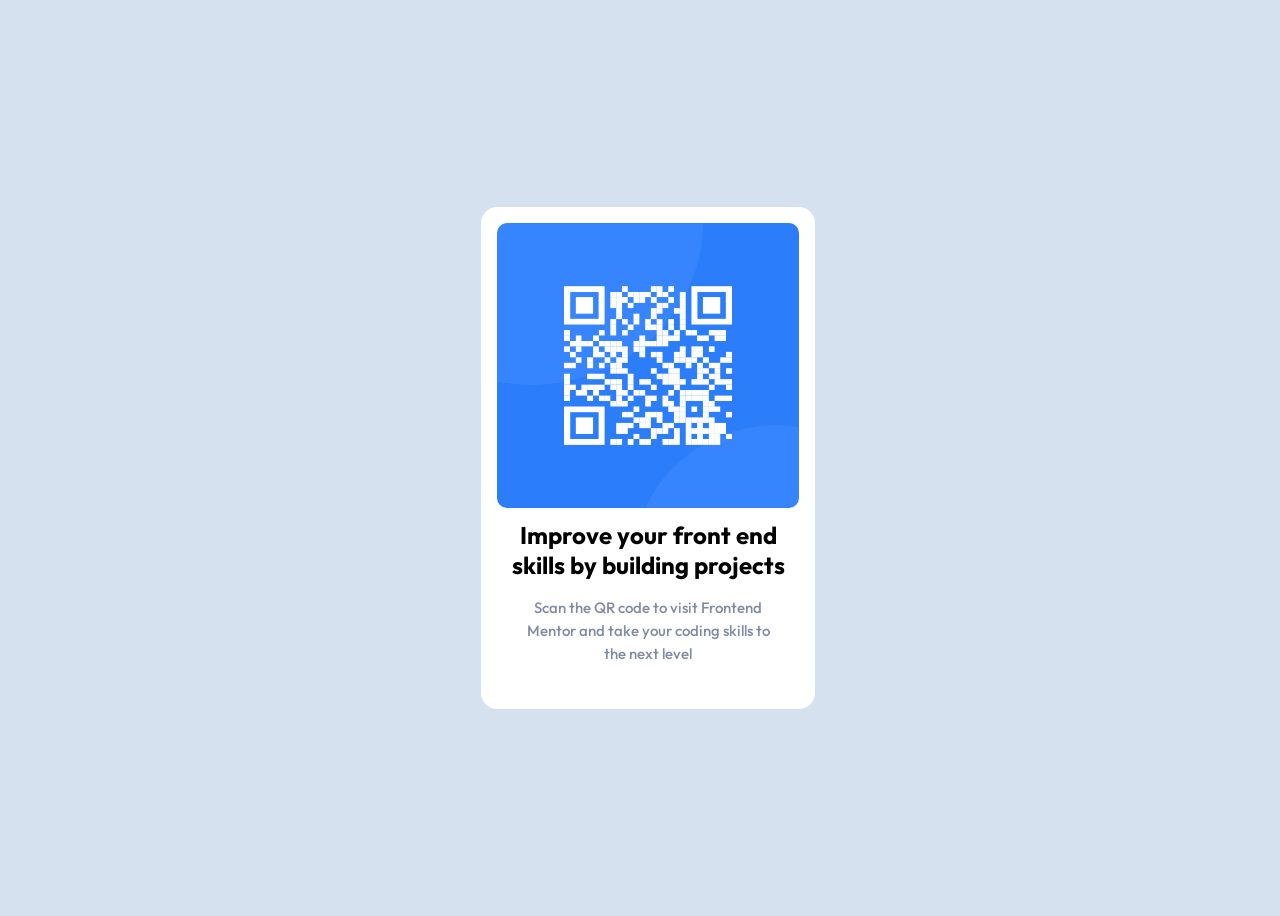
<file: 01. QR-Code-Component/index.html>
<!DOCTYPE html>
<html lang="en">
<head>
    <meta charset="UTF-8">
    <meta name="viewport" co
    content="width=device-width, initial-scale=1.0">
    <link rel="preconnect" href="https://fonts.googleapis.com">
<link rel="preconnect" href="https://fonts.gstatic.com" crossorigin>
<link href="https://fonts.googleapis.com/css2?family=Outfit:wght@100..900&display=swap" rel="stylesheet">
    <title>QR Code</title>
    <link rel="stylesheet" href="style.css">
</head>
<body>
    <div id="main-container">
        
            <img src="assets/images/image-qr-code.png" alt="image-qr-code">
        
    <div class="texts">

        <div class="first-text">
            <h2>Improve your front end skills by building projects</h2>
        </div>

        <div class="second-text">
            Scan the QR code to visit Frontend <br>Mentor and take your coding skills to <br> the next level
        </div>
    </div>


    
    </div>
</body>
</html>
</file>
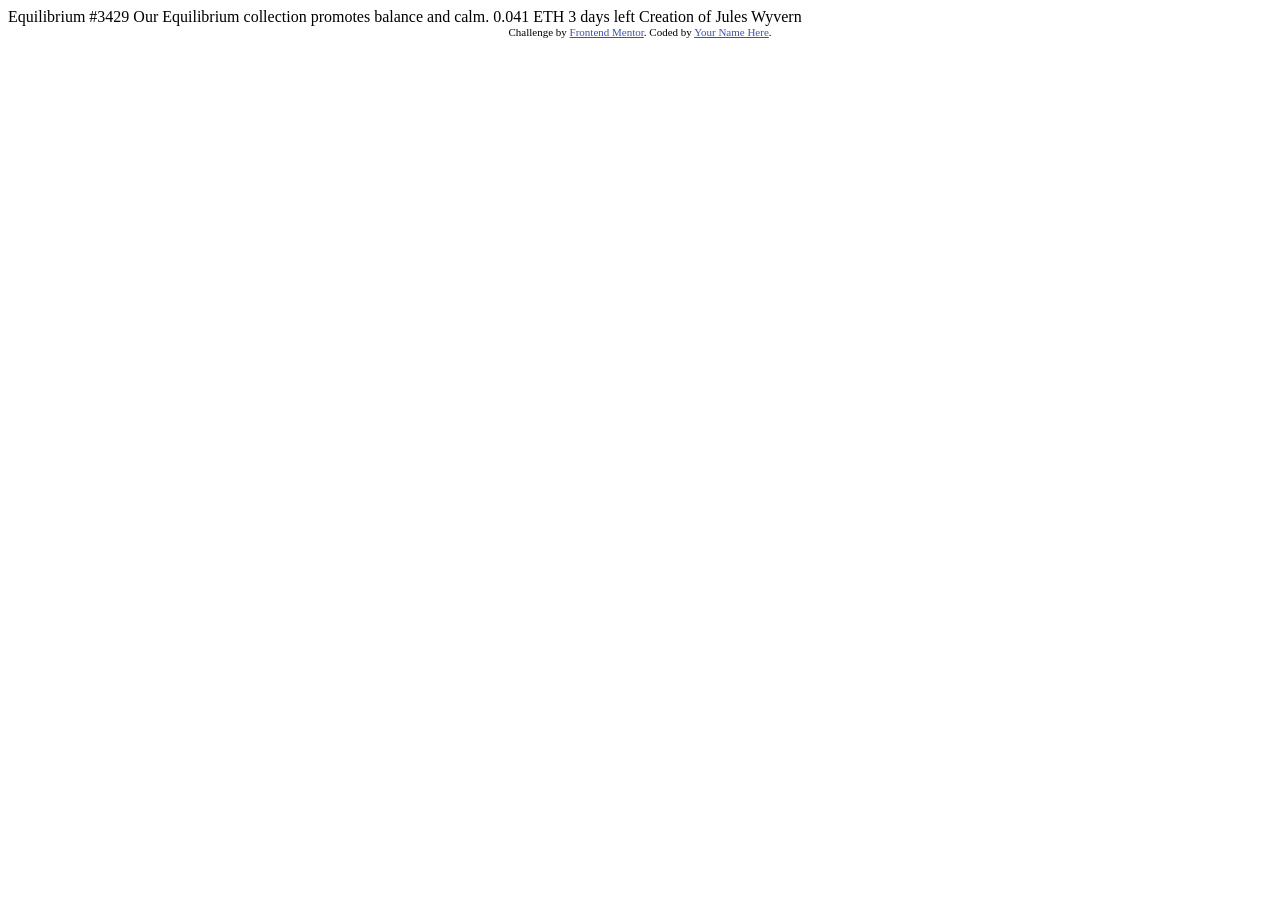
<file: 02_NFT-card/NFT card design/index.html>
<!DOCTYPE html>
<html lang="en">
<head>
  <meta charset="UTF-8">
  <meta name="viewport" content="width=device-width, initial-scale=1.0"> <!-- displays site properly based on user's device -->

  <link rel="icon" type="image/png" sizes="32x32" href="./images/favicon-32x32.png">
  
  <title>Frontend Mentor | NFT preview card component</title>

  <!-- Feel free to remove these styles or customise in your own stylesheet 👍 -->
  <style>
    .attribution { font-size: 11px; text-align: center; }
    .attribution a { color: hsl(228, 45%, 44%); }
  </style>
</head>

<body>

  Equilibrium #3429

  Our Equilibrium collection promotes balance and calm.

  0.041 ETH
  3 days left
  
  Creation of Jules Wyvern

  <div class="attribution">
    Challenge by <a href="https://www.frontendmentor.io?ref=challenge" target="_blank">Frontend Mentor</a>. 
    Coded by <a href="#">Your Name Here</a>.
  </div>
</body>
</html>
</file>
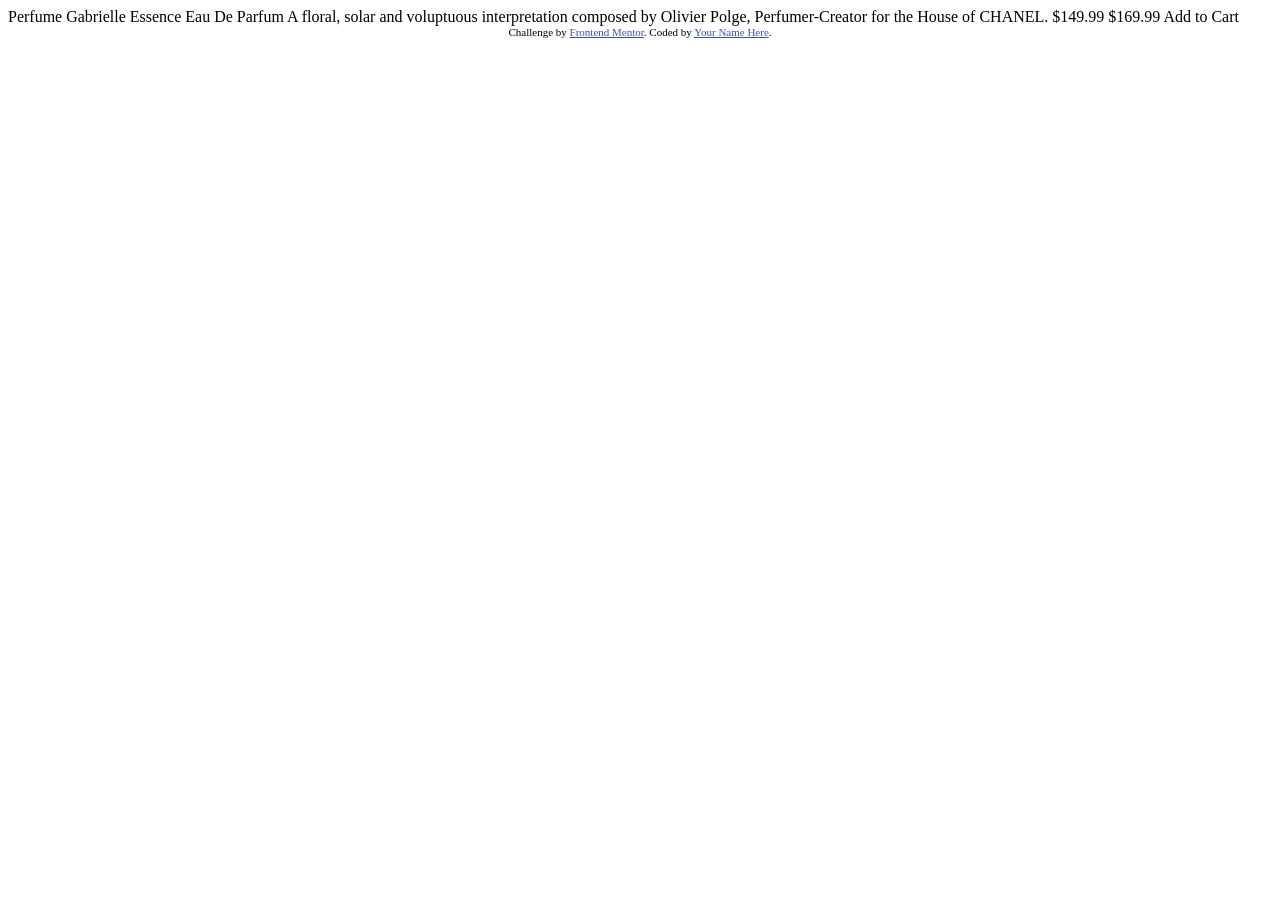
<file: 07_Product_Review_Card/product-preview-card-component-main/index.html>
<!DOCTYPE html>
<html lang="en">
<head>
  <meta charset="UTF-8">
  <meta name="viewport" content="width=device-width, initial-scale=1.0"> <!-- displays site properly based on user's device -->

  <link rel="icon" type="image/png" sizes="32x32" href="./images/favicon-32x32.png">
  
  <title>Frontend Mentor | Product preview card component</title>

  <!-- Feel free to remove these styles or customise in your own stylesheet 👍 -->
  <style>
    .attribution { font-size: 11px; text-align: center; }
    .attribution a { color: hsl(228, 45%, 44%); }
  </style>
</head>
<body>

  Perfume

  Gabrielle Essence Eau De Parfum

  A floral, solar and voluptuous interpretation composed by Olivier Polge, 
  Perfumer-Creator for the House of CHANEL.

  $149.99
  $169.99

  Add to Cart
  
  <div class="attribution">
    Challenge by <a href="https://www.frontendmentor.io?ref=challenge" target="_blank">Frontend Mentor</a>. 
    Coded by <a href="#">Your Name Here</a>.
  </div>
</body>
</html>
</file>
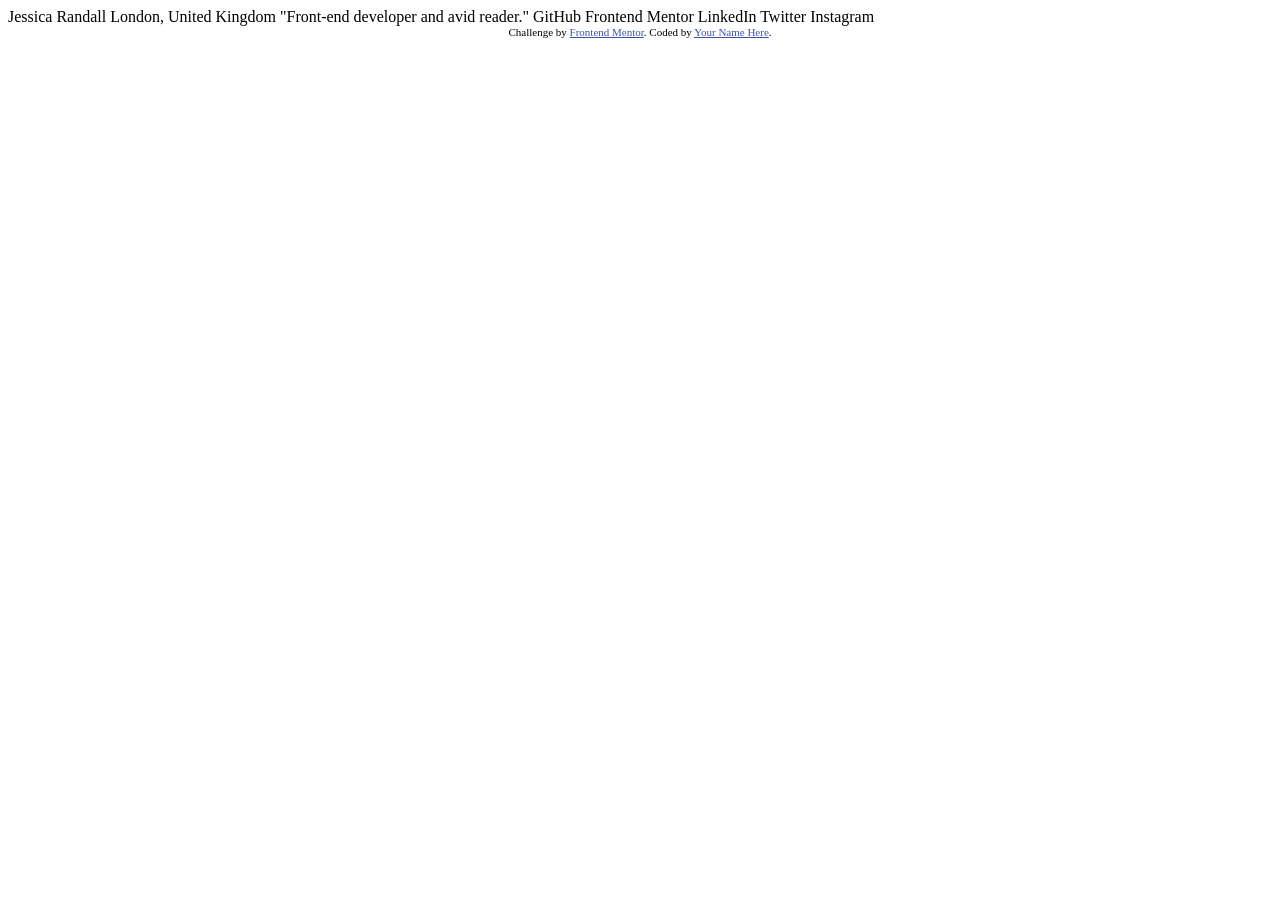
<file: 08_Social_Link_Profile/social-links-profile-main/index.html>
<!DOCTYPE html>
<html lang="en">
<head>
  <meta charset="UTF-8">
  <meta name="viewport" content="width=device-width, initial-scale=1.0"> <!-- displays site properly based on user's device -->

  <link rel="icon" type="image/png" sizes="32x32" href="./assets/images/favicon-32x32.png">
  
  <title>Frontend Mentor | Social links profile</title>

  <!-- Feel free to remove these styles or customise in your own stylesheet 👍 -->
  <style>
    .attribution { font-size: 11px; text-align: center; }
    .attribution a { color: hsl(228, 45%, 44%); }
  </style>
</head>
<body>

  Jessica Randall
  London, United Kingdom
  "Front-end developer and avid reader."

  GitHub
  Frontend Mentor
  LinkedIn
  Twitter
  Instagram
  
  <div class="attribution">
    Challenge by <a href="https://www.frontendmentor.io?ref=challenge" target="_blank">Frontend Mentor</a>. 
    Coded by <a href="#">Your Name Here</a>.
  </div>
</body>
</html>
</file>
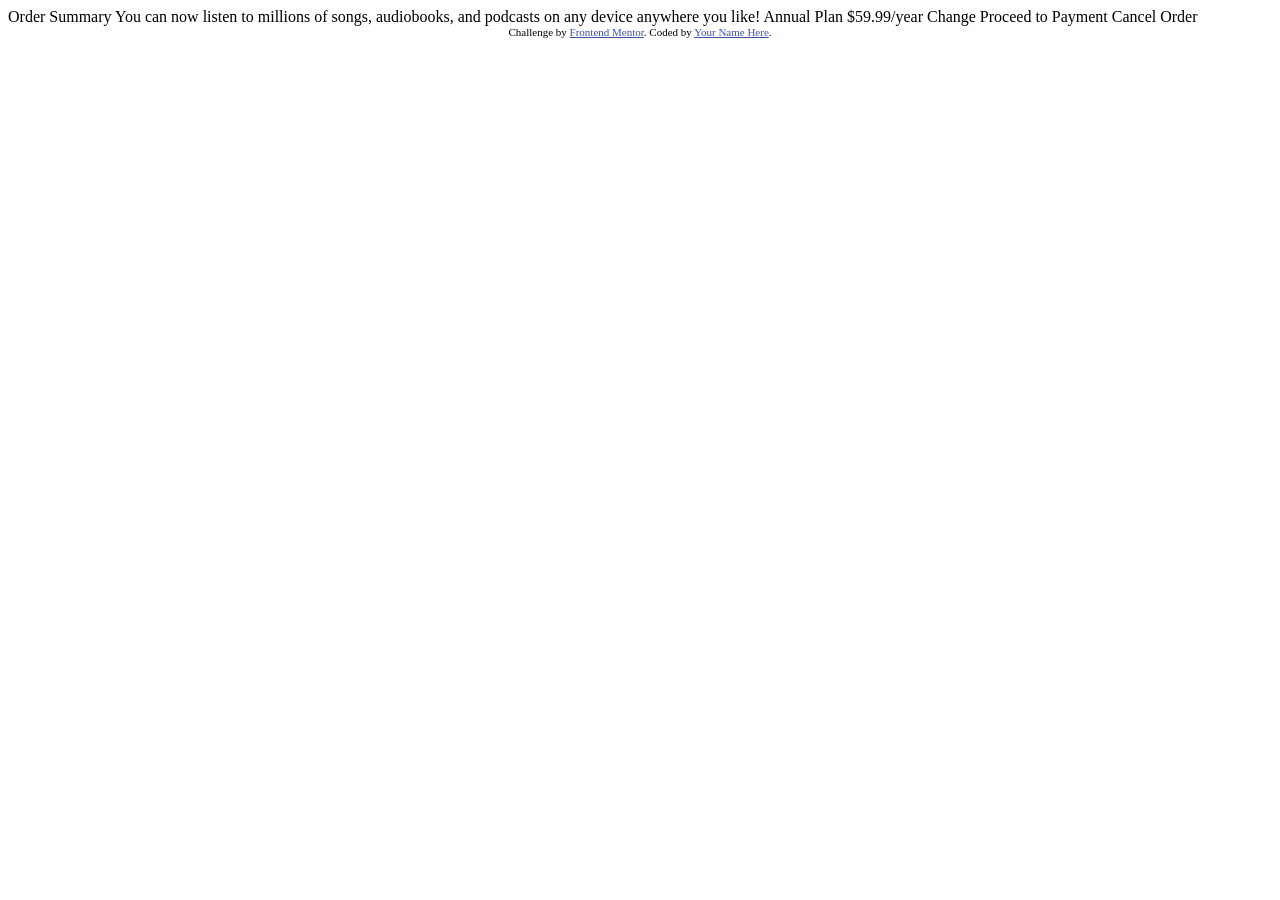
<file: 09_Order-Summary_Component/order-summary-component-main/index.html>
<!DOCTYPE html>
<html lang="en">
<head>
  <meta charset="UTF-8">
  <meta name="viewport" content="width=device-width, initial-scale=1.0"> <!-- displays site properly based on user's device -->

  <link rel="icon" type="image/png" sizes="32x32" href="./images/favicon-32x32.png">
  
  <title>Frontend Mentor | Order summary card</title>

  <!-- Feel free to remove these styles or customise in your own stylesheet 👍 -->
  <style>
    .attribution { font-size: 11px; text-align: center; }
    .attribution a { color: hsl(228, 45%, 44%); }
  </style>
</head>
<body>

  Order Summary

  You can now listen to millions of songs, audiobooks, and podcasts on any 
  device anywhere you like!

  Annual Plan
  $59.99/year

  Change

  Proceed to Payment
  Cancel Order
  
  <div class="attribution">
    Challenge by <a href="https://www.frontendmentor.io?ref=challenge" target="_blank">Frontend Mentor</a>. 
    Coded by <a href="#">Your Name Here</a>.
  </div>
</body>
</html>
</file>
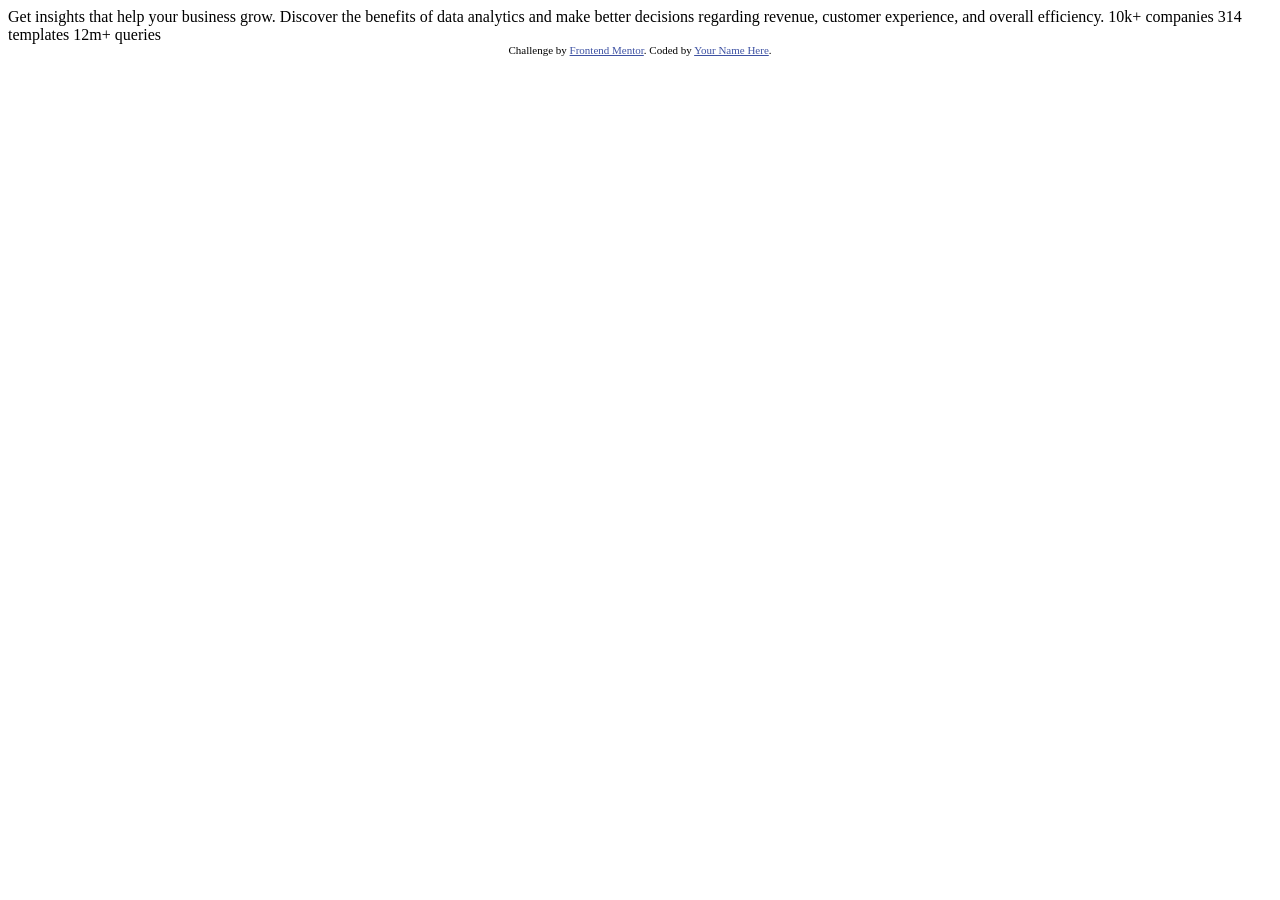
<file: 10_Star_Previev_Card_Component/stats-preview-card-component-main/index.html>
<!DOCTYPE html>
<html lang="en">
<head>
  <meta charset="UTF-8">
  <meta name="viewport" content="width=device-width, initial-scale=1.0"> <!-- displays site properly based on user's device -->

  <link rel="icon" type="image/png" sizes="32x32" href="./images/favicon-32x32.png">
  
  <title>Frontend Mentor | Stats preview card component</title>

  <!-- Feel free to remove these styles or customise in your own stylesheet 👍 -->
  <style>
    .attribution { font-size: 11px; text-align: center; }
    .attribution a { color: hsl(228, 45%, 44%); }
  </style>
</head>
<body>

  Get insights that help your business grow.

  Discover the benefits of data analytics and make better decisions regarding revenue, customer 
  experience, and overall efficiency.

  10k+ companies
  314 templates
  12m+ queries

  <div class="attribution">
    Challenge by <a href="https://www.frontendmentor.io?ref=challenge" target="_blank">Frontend Mentor</a>. 
    Coded by <a href="#">Your Name Here</a>.
  </div>
</body>
</html>
</file>
<file: 01. QR-Code-Component/style.css>
body{
    background-color: #D5E1EF;
    width: 100vw;
    height: 100vh;
   display: flex;
   justify-content: center;
   align-items: center;

}

#main-container{
    height: 470px;
    width: 302px;
    background-color: white;
    display: flex;
    flex-direction: column;
    justify-content: space-between;
    padding: 16px;
    border-radius: 16px;
    font-family: 'Outfit';
}
img{
    height: 285px;
    width: 302px;
    border-radius: 10px;
}
.text-first h2{
    font-size: 20px;
    font-weight: 900;
    line-height: 28px;
}
.second-text{
    color: #818CA1;
    line-height: 23px;
    font-size: 15px;
    font-weight: 500;
    position: relative;
    top: -4px;
}
.texts{
    position: relative;
    top: -24px;
    text-align: center;
}




@media only screen and (max-width: 368px) {
  body{
      margin: 0;
      padding: 0;
  }
}
</file>
